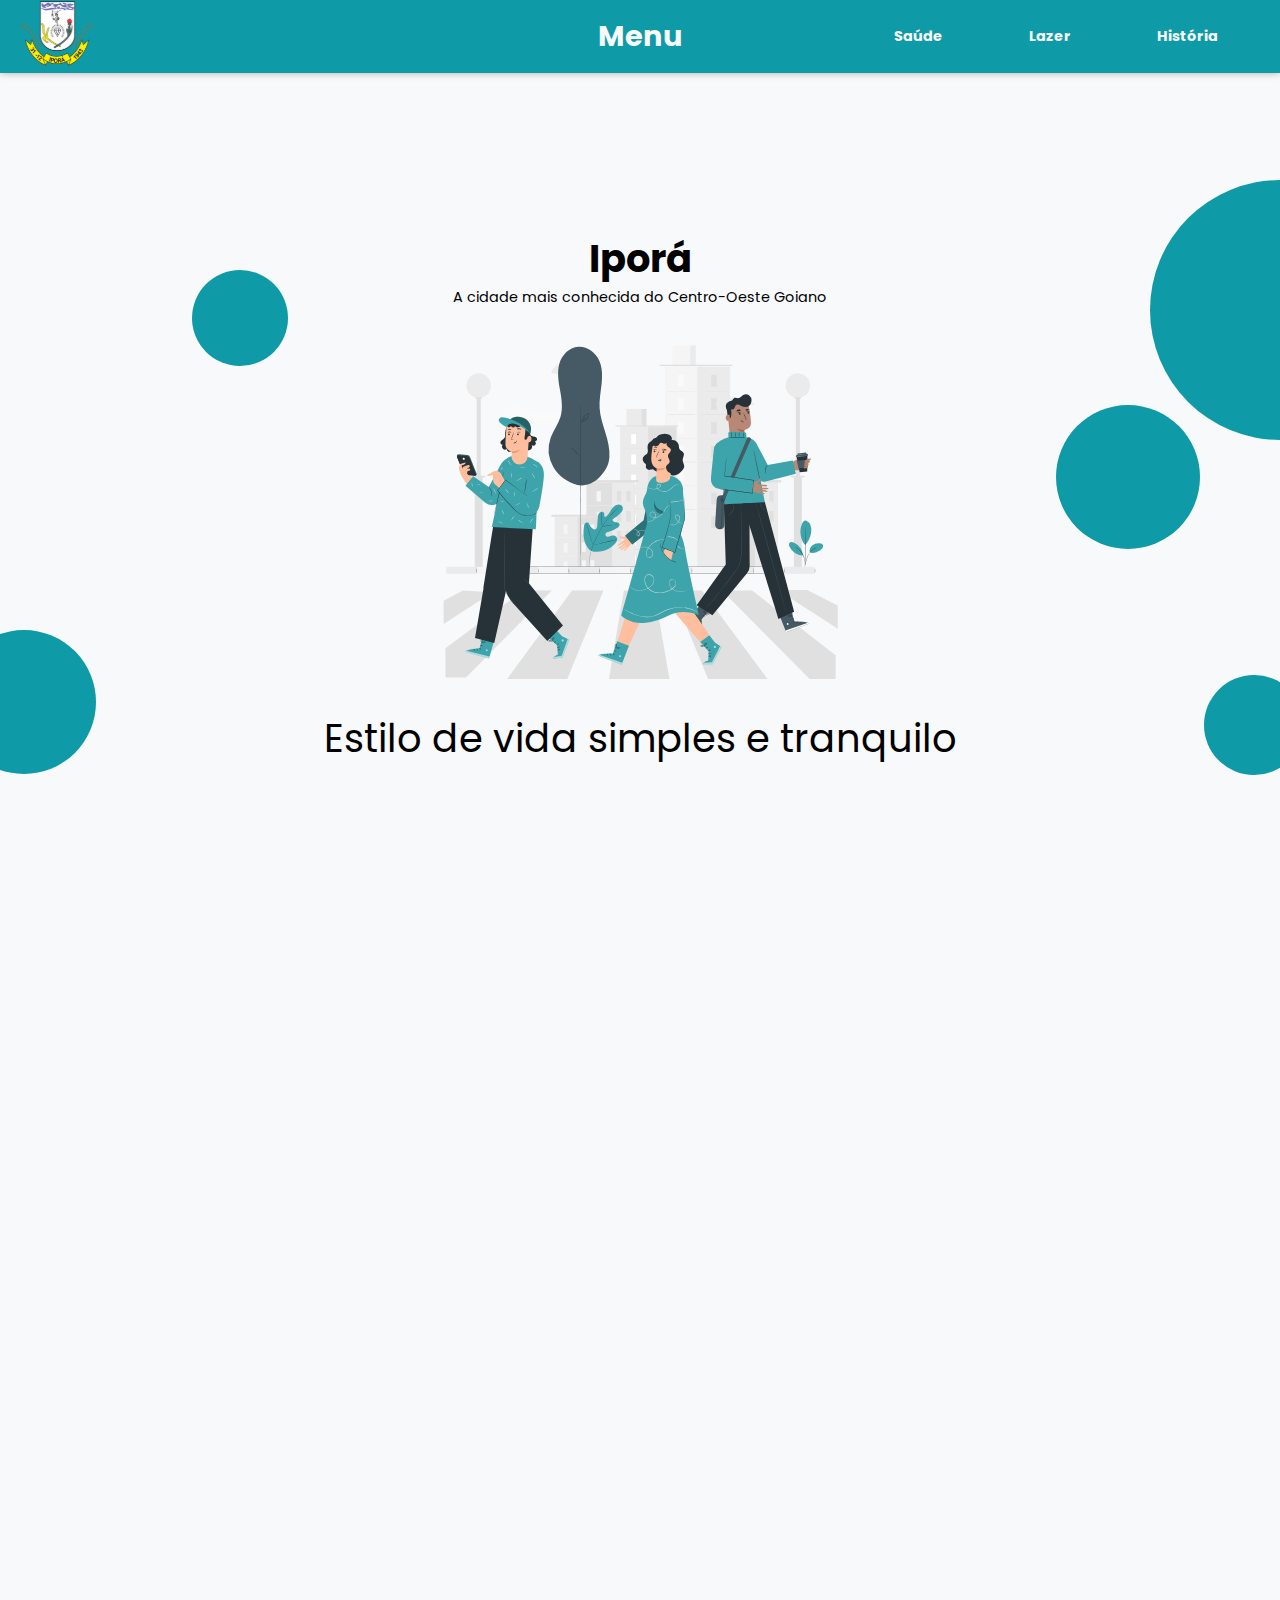
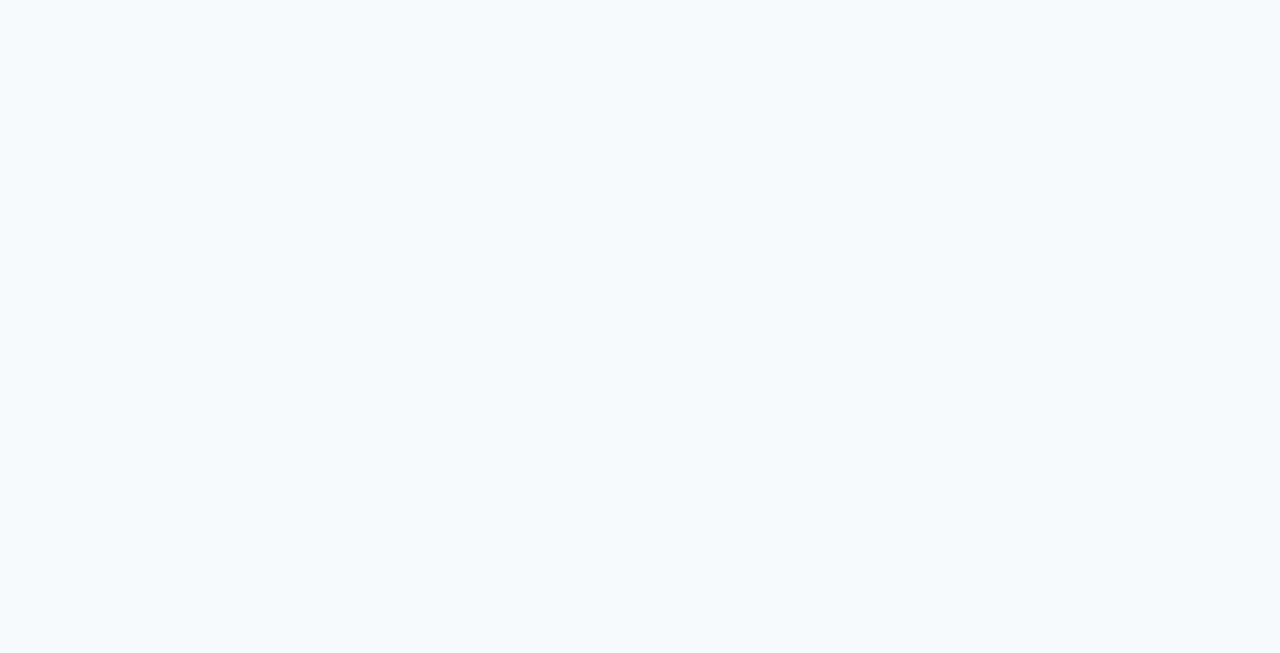
<file: pages/index.html>
<!DOCTYPE html>
<html lang="pt-br">
  <head>
    <meta charset="UTF-8" />
    <meta name="viewport" content="width=device-width, initial-scale=1.0" />
    <title>Cidade de Iporá</title>
    <link rel="stylesheet" href="../css/main.css" />
    <link rel="stylesheet" href="../css/header.css" />
    <link rel="stylesheet" href="../css/section.css" />
    <link rel="stylesheet" href="../css/card.css" />
    <link rel="stylesheet" href="../css/footer.css" />
    <link
      href="https://fonts.googleapis.com/css2?family=Poppins&display=swap"
      rel="stylesheet"
    />
    <link rel="shortcut icon" href="../assets/ipora.svg" type="image/x-icon" />
  </head>
  <body id="root">
    <header>
      <nav class="bg-dark-blue">
        <div class="logo-image">
          <img src="../assets/ipora.svg" alt="Simbolo Iporá" />
        </div>
        <strong>Menu</strong>
        <div class="items" id="nav-items">
          <ul>
            <li>
              <a onclick="isOpenToDefault()" href="./public_health.html"
                >Saúde</a
              >
            </li>
            <li>
              <a onclick="isOpenToDefault()" href="./leisure.html">Lazer</a>
            </li>
            <li>
              <a onclick="isOpenToDefault()" href="./history.html">História</a>
            </li>
          </ul>
        </div>
        <div class="btn" id="hamburguer">
          <div class="btn-hamburguer"></div>
        </div>
      </nav>
    </header>
    <section>
      <div class="circle circles1 bg-dark-blue"></div>
      <div class="circle circles2 bg-dark-blue"></div>
      <div class="circle circles3 bg-dark-blue"></div>

      <p class="city-name">Iporá</p>
      <p class="city-label">A cidade mais conhecida do Centro-Oeste Goiano</p>
      <object type="image/svg+xml" data="../assets/Street-view.svg">
        Your browser don't suport SVG's
      </object>
      <p class="text-brand">Estilo de vida simples e tranquilo</p>
    </section>
    <article class="card card-left">
      <div class="image">
        <object type="image/svg+xml" data="../assets/Doctors-pana.svg">
          Your browser don't suport SVG's
        </object>
      </div>
      <div class="text-content">
        <strong>Saude pública de pronto atendimento</strong>
        <p>
          Em iporá a saude de seus habitantes vem em primeiro lugar, UPA
          disponível em caso de emergências e PSF’s prontas para atender você.
          <br />
          Veja mais sobre a saúde <a href="./public_health.html">aqui</a>
        </p>
      </div>
    </article>
    <article class="card card-right">
      <div class="image">
        <object type="image/svg+xml" data="../assets/Passing by-amico.svg">
          Your browser don't suport SVG's
        </object>
      </div>
      <div class="text-content">
        <strong>Lazer e qualidade de vida</strong>
        <p>
          Não só a saúde mas também a qualidade de vida é muito importante para
          todos os habitates da nossa nobre cidade.
          <br />
          Veja mais sobre lazer e pontos turísticos
          <a href="./leisure.html">aqui</a>
        </p>
      </div>
    </article>

    <article class="card card-center bg-dark-blue">
      <div class="image">
        <object type="image/svg+xml" data="../assets/ipora.svg">
          Your browser don't suport SVG's
        </object>
      </div>
      <div class="text-content">
        <strong>Iporá</strong>
        <p>Venha viver o futuro, na cidade perfeita para ele!</p>
      </div>
    </article>
    <article class="card card-left">
      <div class="image">
        <object
          type="image/svg+xml"
          data="../assets/People visiting history museum-amico.svg"
        >
          Your browser don't suport SVG's
        </object>
      </div>
      <div class="text-content">
        <strong>A história da cidade</strong>
        <p>
          Iporá foi um acontecimento na fundacão do Arraial de Pilões nas
          margens do Rio Claro, em 1748
          <br />
          Veja mais sobre a história <a href="./history.html">aqui</a>
        </p>
      </div>
    </article>
    <footer>
      <div class="text-content">
        <p>
          Todos os conteúdos aqui apresentados são <strong>ficticios</strong> e
          para meios acadêmicos.
        </p>
        <p>
          As imagens e desenhos utilizados são de terceiros, podem ser acessadas
          por aqui na <a href="https://stories.freepik.com/">Stories Freepik</a>
        </p>
        <p>
          Fontes utilizadas podem ser encontradas aqui
          <a href="https://fonts.google.com/">Google Fonts</a>
        </p>
      </div>
      <div class="flag">
        <strong>IF Goiano - Brasil</strong>
        <object type="image/svg+xml" data="../assets/br.svg"></object>
      </div>
    </footer>
  </body>
  <script src="../js/hamburguer_menu.js"></script>
</html>
</file>
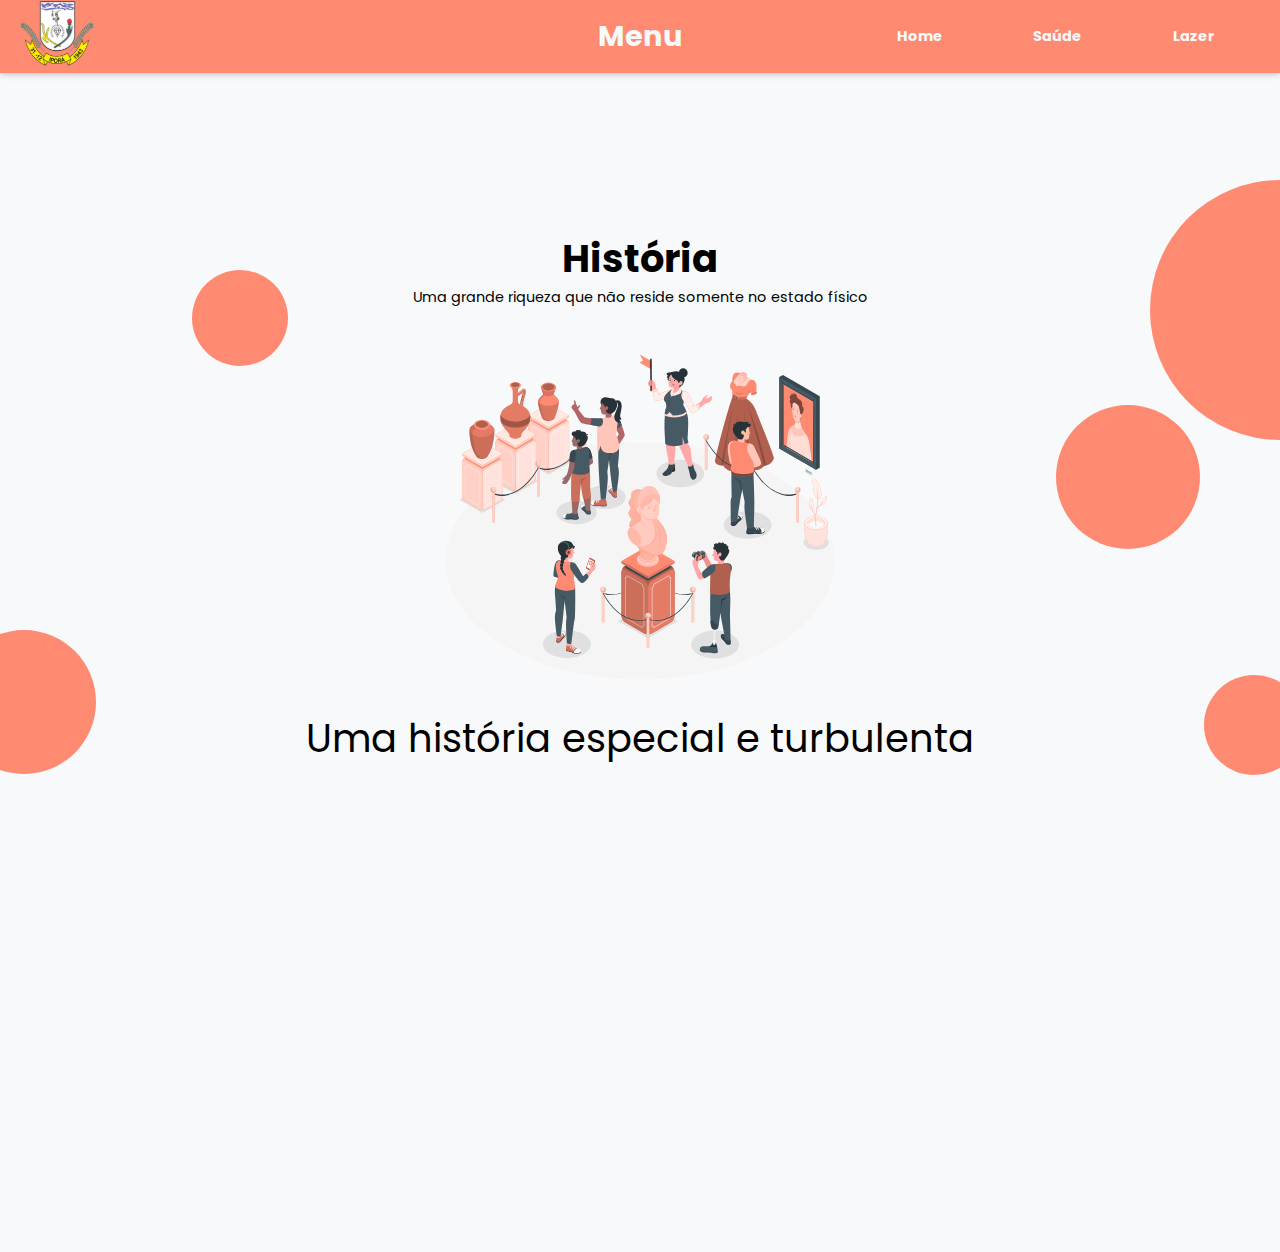
<file: pages/history.html>
<!DOCTYPE html>
<html lang="pt-br">
  <head>
    <meta charset="UTF-8" />
    <meta name="viewport" content="width=device-width, initial-scale=1.0" />
    <title>Cidade de Iporá</title>
    <link rel="stylesheet" href="../css/main.css" />
    <link rel="stylesheet" href="../css/header.css" />
    <link rel="stylesheet" href="../css/section.css" />
    <link rel="stylesheet" href="../css/card.css" />
    <link rel="stylesheet" href="../css/footer.css" />
    <link rel="stylesheet" href="../css/dropdown.css" />
    <link
      href="https://fonts.googleapis.com/css2?family=Poppins&display=swap"
      rel="stylesheet"
    />
    <link rel="shortcut icon" href="../assets/ipora.svg" type="image/x-icon" />
  </head>
  <body id="root">
    <header>
      <nav class="bg-red">
        <div class="logo-image">
          <img src="../assets/ipora.svg" alt="Simbolo Iporá" />
        </div>
        <strong>Menu</strong>
        <div class="items" id="nav-items">
          <ul>
            <li onclick="isOpenToDefault()"><a href="./index.html">Home</a></li>
            <li onclick="isOpenToDefault()">
              <a href="./public_health.html">Saúde</a>
            </li>
            <li onclick="isOpenToDefault()">
              <a href="./leisure.html">Lazer</a>
            </li>
          </ul>
        </div>
        <div class="btn" id="hamburguer">
          <div class="btn-hamburguer"></div>
        </div>
      </nav>
    </header>
    <section>
      <div class="circle circles1 bg-red"></div>
      <div class="circle circles2 bg-red"></div>
      <div class="circle circles3 bg-red"></div>

      <p class="city-name">História</p>
      <p class="city-label">
        Uma grande riqueza que não reside somente no estado físico
      </p>
      <object
        type="image/svg+xml"
        data="../assets/People visiting history museum-amico.svg"
      >
        Your browser don't suport SVG's
      </object>
      <p class="text-brand">Uma história especial e turbulenta</p>
    </section>

    <article class="dropdown" id="article1" onclick="openDropdown(this)">
      <div class="dropdown-header">
        <div class="dropdown-icon">
          <object type="image/svg+xml" data="../assets/chevron-down-solid.svg">
            Your browser don't suport SVG's
          </object>
        </div>
        <div class="title">Onde tudo começou</div>
      </div>
      <div class="texts">
        A nossa história começa com a vinda de uma de exploradores dos quais os
        princípios eram o enriquecimento. A busca por recursos em outro local já
        era escassa e a necessidade da mudança do local explorado era
        necessária, fazendo com que assim os exploradores viajassem em rumo a
        nossa preciosa cidade. <br />
        Com o tempo foi se formado um povoado que hoje é a linda cidade de
        Iporá, em uma busca ambiciosa pela qualidade de vida de seus habitantes
        <br />
        <br />
        Veja a história real
        <a
          href="https://ifgoiano.edu.br/museuvirtual/?page_id=99#:~:text=Ipor%C3%A1%20teve%20sua%20origem%2C%20oficialmente,do%20Rio%20Claro%2C%20em%201748.&text=Assim%2C%20em%205%20de%20julho,de%20Goi%C3%A1s%20(Vila%20Boa)."
          >aqui</a
        >
      </div>
    </article>
    <article class="dropdown" id="article1" onclick="openDropdown(this)">
      <div class="dropdown-header">
        <div class="dropdown-icon">
          <object type="image/svg+xml" data="../assets/chevron-down-solid.svg">
            Your browser don't suport SVG's
          </object>
        </div>
        <div class="title">Os primeiros cidadãos</div>
      </div>
      <div class="texts">
        Como dito acima os exploradores eram uma familia que viera para a
        conquista de riquesas, e assim foi feito. Com a exploração de terras foi
        possível extrair as riquezas presentes no solo . <br />
        Não somente mas também vale ressaltar que todas as histórias
        apresentadas são para o "recheamento de linguiças" e são totalmente
        ficticios.
      </div>
    </article>
    <article class="dropdown" id="article1" onclick="openDropdown(this)">
      <div class="dropdown-header">
        <div class="dropdown-icon">
          <object type="image/svg+xml" data="../assets/chevron-down-solid.svg">
            Your browser don't suport SVG's
          </object>
        </div>
        <div class="title">Por que o nome "Iporá"?</div>
      </div>
      <div class="texts">
        Essa questão é simples, "Ipo" vem de Initial Public Offering, que é
        representado na primeira vez que uma empresa vende suas ações
        publicamente. <br />
        Já "rá", vem de um grito famoso pelos habitantes locais. Surgindo assim
        a prosperá Iporá!
      </div>
    </article>

    <footer>
      <div class="text-content">
        <p>
          Todos os conteúdos aqui apresentados são <strong>ficticios</strong> e
          para meios acadêmicos.
        </p>
        <p>
          As imagens e desenhos utilizados são de terceiros, podem ser acessadas
          por aqui na <a href="https://stories.freepik.com/">Stories Freepik</a>
        </p>
        <p>
          Fontes utilizadas podem ser encontradas aqui
          <a href="https://fonts.google.com/">Google Fonts</a>
        </p>
      </div>
      <div class="flag">
        <strong>IF Goiano - Brasil</strong>
        <object type="image/svg+xml" data="../assets/br.svg"></object>
      </div>
    </footer>
  </body>
  <script src="../js/hamburguer_menu.js"></script>
  <script src="../js/dropdown.js"></script>
</html>
</file>
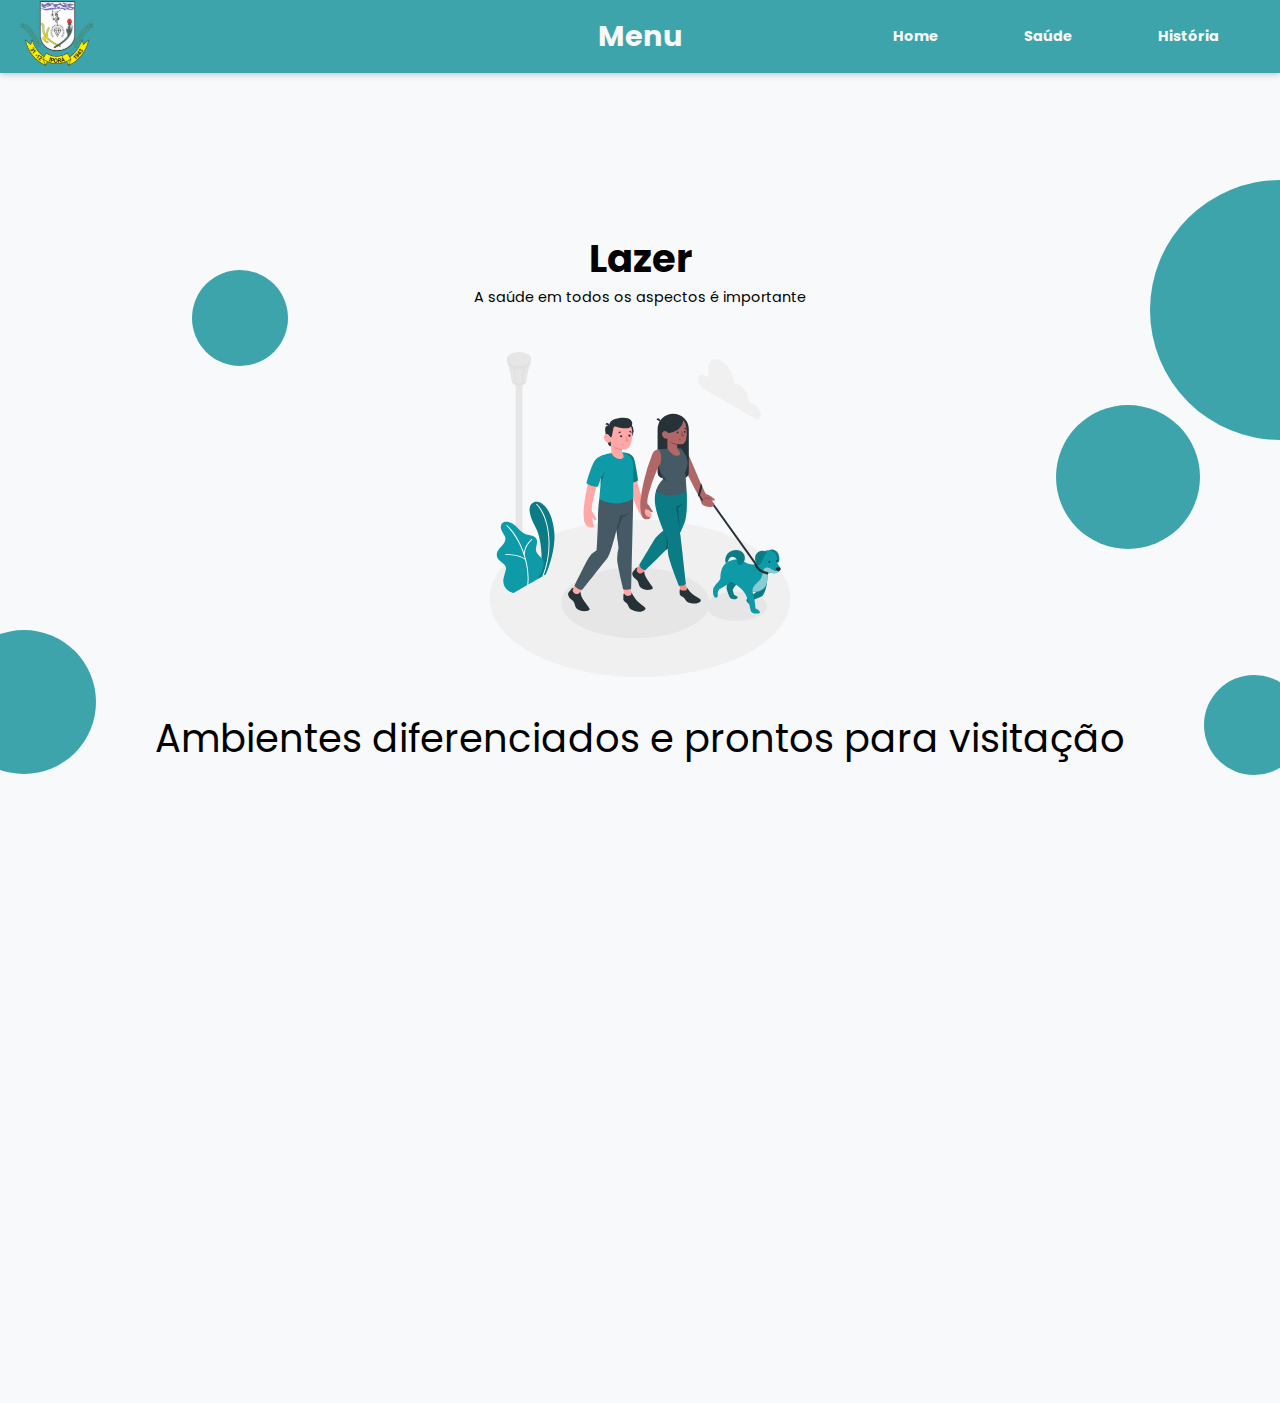
<file: pages/leisure.html>
<!DOCTYPE html>
<html lang="pt-br">
  <head>
    <meta charset="UTF-8" />
    <meta name="viewport" content="width=device-width, initial-scale=1.0" />
    <title>Cidade de Iporá</title>
    <link rel="stylesheet" href="../css/main.css" />
    <link rel="stylesheet" href="../css/header.css" />
    <link rel="stylesheet" href="../css/section.css" />
    <link rel="stylesheet" href="../css/card.css" />
    <link rel="stylesheet" href="../css/footer.css" />
    <link rel="stylesheet" href="../css/dropdown.css" />
    <link
      href="https://fonts.googleapis.com/css2?family=Poppins&display=swap"
      rel="stylesheet"
    />
    <link rel="shortcut icon" href="../assets/ipora.svg" type="image/x-icon" />
  </head>
  <body id="root">
    <header>
      <nav class="bg-light-blue">
        <div class="logo-image">
          <img src="../assets/ipora.svg" alt="Simbolo Iporá" />
        </div>
        <strong>Menu</strong>
        <div class="items" id="nav-items">
          <ul>
            <li onclick="isOpenToDefault()"><a href="./index.html">Home</a></li>
            <li onclick="isOpenToDefault()">
              <a href="./public_health.html">Saúde</a>
            </li>
            <li onclick="isOpenToDefault()">
              <a href="./history.html">História</a>
            </li>
          </ul>
        </div>
        <div class="btn" id="hamburguer">
          <div class="btn-hamburguer"></div>
        </div>
      </nav>
    </header>
    <section>
      <div class="circle circles1 bg-light-blue"></div>
      <div class="circle circles2 bg-light-blue"></div>
      <div class="circle circles3 bg-light-blue"></div>

      <p class="city-name">Lazer</p>
      <p class="city-label">A saúde em todos os aspectos é importante</p>
      <object type="image/svg+xml" data="../assets/Passing by-amico.svg">
        Your browser don't suport SVG's
      </object>
      <p class="text-brand">Ambientes diferenciados e prontos para visitação</p>
    </section>

    <article class="card card-center bg-light-blue">
      <div class="image">
        <iframe
          src="https://www.google.com/maps/embed?pb=!1m14!1m8!1m3!1d15307.47214221754!2d-51.115345!3d-16.4315272!3m2!1i1024!2i768!4f13.1!3m3!1m2!1s0x0%3A0xf31854986df56fc4!2sLago%20P%C3%B4r-do-Sol!5e0!3m2!1spt-BR!2sbr!4v1602359023213!5m2!1spt-BR!2sbr"
          width="215"
          height="200"
          frameborder="0"
          style="border: 0"
          allowfullscreen=""
          aria-hidden="false"
          tabindex="0"
        ></iframe>
      </div>
      <div class="text-content">
        <strong>Lago por do sol</strong>
        <p>
          Toda cidade do interior tem um ponto turístico marcante, o nosso é o
          lago
        </p>
      </div>
    </article>
    <article class="dropdown" id="article1" onclick="openDropdown(this)">
      <div class="dropdown-header">
        <div class="dropdown-icon">
          <object type="image/svg+xml" data="../assets/chevron-down-solid.svg">
            Your browser don't suport SVG's
          </object>
        </div>
        <div class="title">Principais pontos de Lazer</div>
      </div>
      <div class="texts">
        Assim como o lago, o Morro do Macaco é um belo local para visitação,
        tendo uma vista linda para partes da cidade <br />
        Há também diversas outras maneiras de se divertir na cidade como:
        restaurantes, pizzarias, bares e etc...
      </div>
    </article>

    <footer>
      <div class="text-content">
        <p>
          Todos os conteúdos aqui apresentados são <strong>ficticios</strong> e
          para meios acadêmicos.
        </p>
        <p>
          As imagens e desenhos utilizados são de terceiros, podem ser acessadas
          por aqui na <a href="https://stories.freepik.com/">Stories Freepik</a>
        </p>
        <p>
          Fontes utilizadas podem ser encontradas aqui
          <a href="https://fonts.google.com/">Google Fonts</a>
        </p>
      </div>
      <div class="flag">
        <strong>IF Goiano - Brasil</strong>
        <object type="image/svg+xml" data="../assets/br.svg"></object>
      </div>
    </footer>
  </body>
  <script src="../js/hamburguer_menu.js"></script>
  <script src="../js/dropdown.js"></script>
</html>
</file>
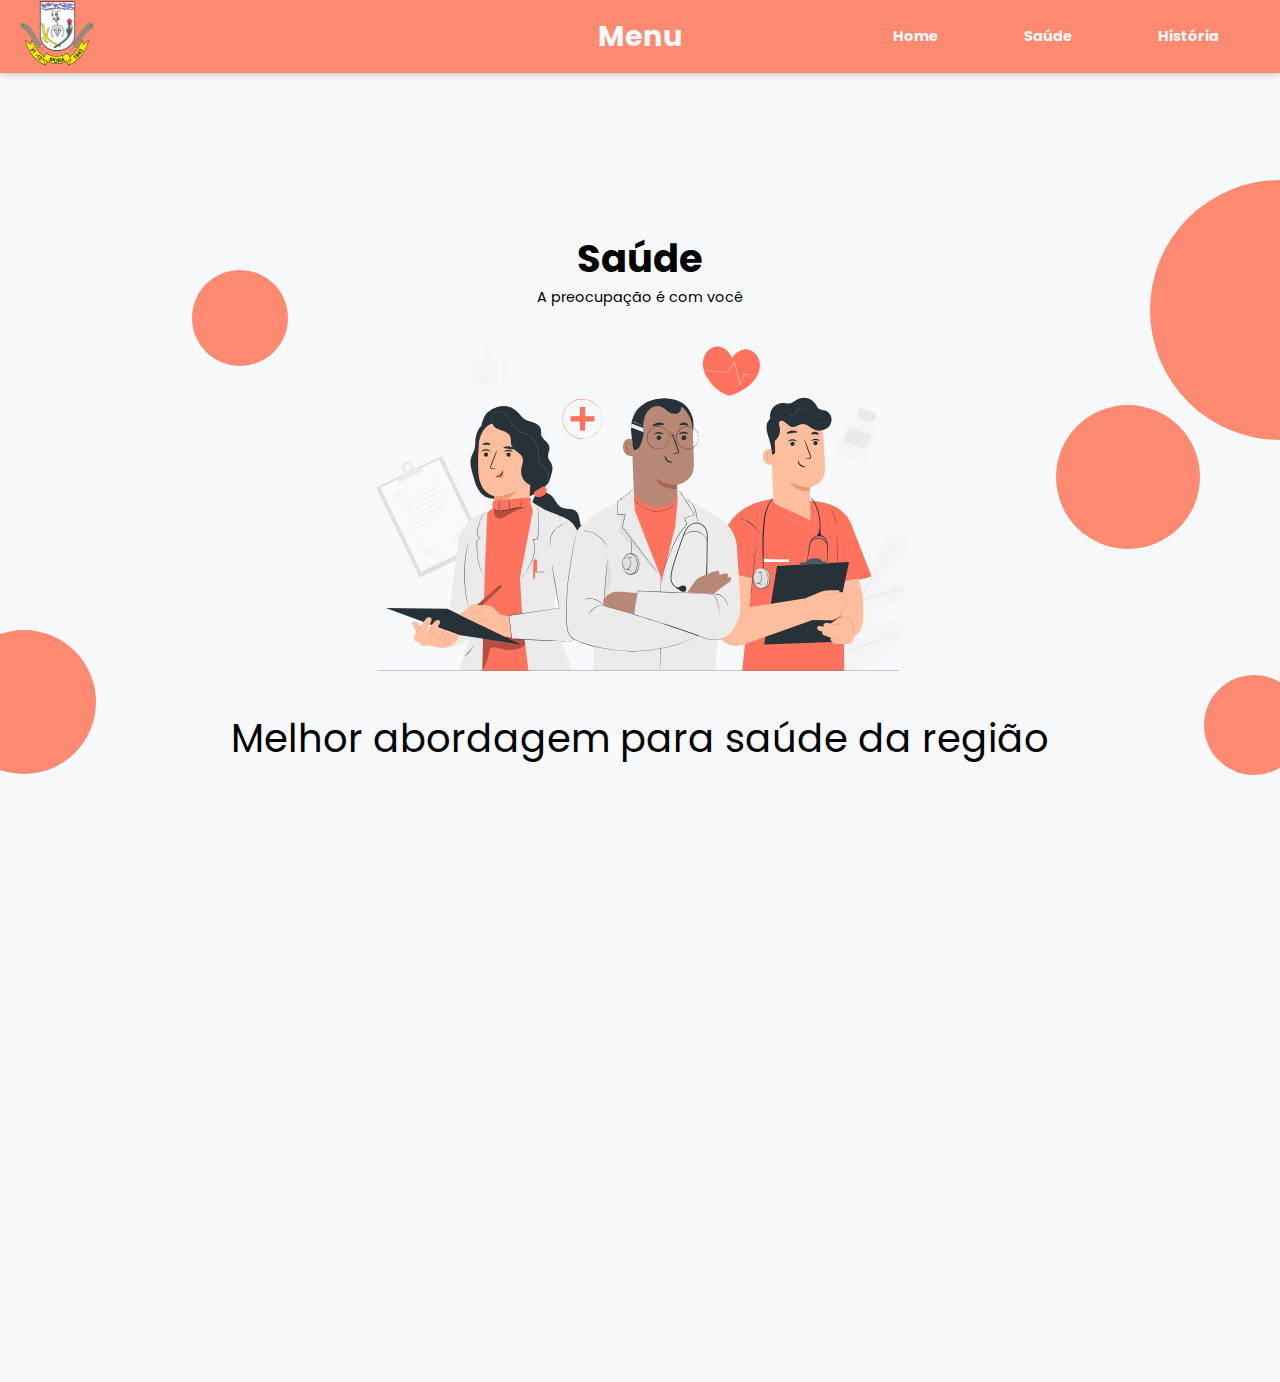
<file: pages/public_health.html>
<!DOCTYPE html>
<html lang="pt-br">
  <head>
    <meta charset="UTF-8" />
    <meta name="viewport" content="width=device-width, initial-scale=1.0" />
    <title>Cidade de Iporá</title>
    <link rel="stylesheet" href="../css/main.css" />
    <link rel="stylesheet" href="../css/header.css" />
    <link rel="stylesheet" href="../css/section.css" />
    <link rel="stylesheet" href="../css/card.css" />
    <link rel="stylesheet" href="../css/footer.css" />
    <link rel="stylesheet" href="../css/dropdown.css" />
    <link
      href="https://fonts.googleapis.com/css2?family=Poppins&display=swap"
      rel="stylesheet"
    />
    <link rel="shortcut icon" href="../assets/ipora.svg" type="image/x-icon" />
  </head>
  <body id="root">
    <header>
      <nav class="bg-red">
        <div class="logo-image">
          <img src="../assets/ipora.svg" alt="Simbolo Iporá" />
        </div>
        <strong>Menu</strong>
        <div class="items" id="nav-items">
          <ul>
            <li onclick="isOpenToDefault()"><a href="./index.html">Home</a></li>
            <li onclick="isOpenToDefault()">
              <a href="./public_health.html">Saúde</a>
            </li>
            <li onclick="isOpenToDefault()">
              <a href="./history.html">História</a>
            </li>
          </ul>
        </div>
        <div class="btn" id="hamburguer">
          <div class="btn-hamburguer"></div>
        </div>
      </nav>
    </header>
    <section>
      <div class="circle circles1 bg-red"></div>
      <div class="circle circles2 bg-red"></div>
      <div class="circle circles3 bg-red"></div>

      <p class="city-name">Saúde</p>
      <p class="city-label">A preocupação é com você</p>
      <object type="image/svg+xml" data="../assets/Doctors-pana.svg">
        Your browser don't suport SVG's
      </object>
      <p class="text-brand">Melhor abordagem para saúde da região</p>
    </section>

    <article class="card card-center bg-red">
      <div class="image">
        <iframe
          src="https://www.google.com/maps/embed?pb=!1m14!1m8!1m3!1d15307.47214221754!2d-51.115345!3d-16.4315272!3m2!1i1024!2i768!4f13.1!3m3!1m2!1s0x0%3A0xf31854986df56fc4!2sLago%20P%C3%B4r-do-Sol!5e0!3m2!1spt-BR!2sbr!4v1602359023213!5m2!1spt-BR!2sbr"
          width="215"
          height="200"
          frameborder="0"
          style="border: 0"
          allowfullscreen=""
          aria-hidden="false"
          tabindex="0"
        ></iframe>
      </div>
      <div class="text-content">
        <strong>PSF’s prontas!</strong>
        <p>Como toda grande cidade é necessária uma saúde pública de ponta!</p>
      </div>
    </article>
    <article class="dropdown" id="article1" onclick="openDropdown(this)">
      <div class="dropdown-header">
        <div class="dropdown-icon">
          <object type="image/svg+xml" data="../assets/chevron-down-solid.svg">
            Your browser don't suport SVG's
          </object>
        </div>
        <div class="title">A necessidade traz o avanço</div>
      </div>
      <div class="texts">
        O pronto atendimento da nossa cidade é admirável a capacidade de lidar
        com pessoas em um estado anormal é incrível comparada com municípios de
        porte igual ou maior. <br />
        É interessante relembrar que todos esses PSF’s são de atendimento
        público e disponíveis 24h por dia
      </div>
    </article>

    <footer>
      <div class="text-content">
        <p>
          Todos os conteúdos aqui apresentados são <strong>ficticios</strong> e
          para meios acadêmicos.
        </p>
        <p>
          As imagens e desenhos utilizados são de terceiros, podem ser acessadas
          por aqui na <a href="https://stories.freepik.com/">Stories Freepik</a>
        </p>
        <p>
          Fontes utilizadas podem ser encontradas aqui
          <a href="https://fonts.google.com/">Google Fonts</a>
        </p>
      </div>
      <div class="flag">
        <strong>IF Goiano - Brasil</strong>
        <object type="image/svg+xml" data="../assets/br.svg"></object>
      </div>
    </footer>
  </body>
  <script src="../js/hamburguer_menu.js"></script>
  <script src="../js/dropdown.js"></script>
</html>
</file>
<file: css/main.css>
:root {
  font-size: 60%;

  --color-light: #f8f9fa;
  --color-dark: #4a4e4d;
  --color-grey: #eeeeee;
  --color-light-blue: #3da4ab;
  --color-dark-blue: #0e9aa7;
  --color-yellow: #f6cd61;
  --color-red: #fe8a71;
}

* {
  padding: 0;
  margin: 0;
  outline: none;
  box-sizing: border-box;

  font-family: Poppins;
  z-index: 1;
}

html,
body {
  height: 100vh;
  overflow-x: hidden;
}

body {
  position: relative;
  background-color: var(--color-light);
}

@media (min-height: 992px) {
  :root {
    font-size: 110%;
  }
}

a {
  text-decoration: none;
  font-weight: bold;
  color: inherit;
}

.bg-dark-blue {
  background-color: var(--color-dark-blue) !important;
}

.bg-yellow {
  background-color: var(--color-yellow) !important;
}

.bg-red {
  background-color: var(--color-red) !important;
}
.bg-light-blue {
  background-color: var(--color-light-blue) !important;
}
</file>
<file: css/header.css>
@keyframes appearFromUp {
  from {
    transform: translateY(-4rem);
    opacity: 0;
  }
  to {
    transform: translateY(0);
    opacity: 1;
  }
}

header {
  position: fixed;
  width: 100vw;

  z-index: 2;
  animation: appearFromUp 500ms ease;
  box-shadow: 0 0 0.8rem rgba(0, 0, 0, 0.3);
}

header nav {
  display: flex;
  padding: 0 2rem;
  font-size: 1.5rem;

  justify-content: space-between;
  align-items: center;
  color: var(--color-light);
}

header nav strong {
  font-size: 3rem;
}

header nav .logo-image {
  width: 33%;
}

header nav .logo-image img {
  height: 7rem;
}

header nav .items {
  width: 33%;
}

header nav .btn {
  position: relative;

  display: none;
  flex-direction: column;
  justify-content: center;
  width: 3rem;
  height: 3rem;
  cursor: pointer;
}

header nav .btn .btn-hamburguer {
  width: 100%;
  height: 0.3rem;
  background-color: var(--color-light);
  border-radius: 2rem;
}

header nav .btn .btn-hamburguer::before {
  content: '';
  position: absolute;
  width: 100%;
  height: 0.3rem;
  background-color: var(--color-light);
  border-radius: 2rem;
  top: 0.5rem;
}

header nav .btn .btn-hamburguer::after {
  content: '';
  position: absolute;
  width: 100%;
  height: 0.3rem;
  background-color: var(--color-light);
  border-radius: 2rem;
  bottom: 0.5rem;
}

header nav .items ul {
  list-style: none;
  display: flex;
  justify-content: space-around;
}

hader nav .items ul li {
  margin: 0 2rem;
}

@media (max-width: 662px) {
  header nav strong {
    display: none;
  }

  header nav .items {
    opacity: 0;
    position: absolute;
    background-color: inherit;
    z-index: -1;
    height: 100vh;
    right: 0;
    top: 0;
    margin-top: 7rem;
    padding: 1rem;
    transition: all 0.5s ease;
  }

  header nav .items ul {
    display: none;
    flex-direction: column;
    justify-content: start;
    align-items: flex-end;
  }

  header nav .items ul li + li {
    margin-top: 2rem;
  }

  header nav .open ul {
    display: flex;
  }

  header nav .btn {
    display: flex;
  }
}
</file>
<file: css/section.css>
@keyframes fadeIn {
  from {
    opacity: 0;
  }
  to {
    opacity: 1;
  }
}

section {
  height: 100vh;
  width: 100vw;
  padding-top: 10rem;

  display: flex;
  flex-direction: column;
  justify-content: center;
  align-items: center;

  animation: fadeIn 2s ease;
}

section .city-name {
  font-size: 2.5rem;
  font-weight: bold;
}

section .city-label {
  font-size: 1rem;
}

section object {
  height: 100rem;
  border-radius: 10rem;
}

section .text-brand {
  font-size: 2rem;
  text-align: center;
}

@media (min-width: 992px) {
  section .city-name {
    font-size: 4rem;
    font-weight: bold;
  }

  section .city-label {
    font-size: 1.5rem;
  }

  section object {
    width: 70%;
  }

  section .text-brand {
    font-size: 4rem;
  }
}

@media (min-height: 662px) {
  section object {
    height: 50%;
    border-radius: 10rem;
  }

  section .card .image {
    display: none;
  }
}

.cirle {
  z-index: -1;
}

/* Big circle */
section .circles1::before {
  background-color: inherit;
  height: 260px;
  width: 260px;
  border-radius: 50%;

  content: '';

  position: absolute;
  top: 20%;
  right: -130px;
}

/* Medium circle right */
section .circles1::after {
  background-color: inherit;
  height: 15rem;
  width: 15rem;
  border-radius: 50%;

  content: '';

  position: absolute;
  top: 45%;
  right: 80px;
}

/* Small circle right */
section .circles2::before {
  background-color: inherit;
  height: 100px;
  width: 100px;
  border-radius: 50%;

  content: '';

  position: absolute;
  top: 75%;
  right: -2.5rem;
}
/* Medium circle left */
section .circles2::after {
  background-color: inherit;
  height: 15rem;
  width: 15rem;
  border-radius: 50%;

  content: '';

  position: absolute;
  top: 70%;
  left: -5rem;
}

/* Small circle left */
section .circles3::before {
  background-color: inherit;
  height: 10rem;
  width: 10rem;
  border-radius: 50%;

  content: '';

  position: absolute;
  top: 30%;
  left: 20rem;
}
</file>
<file: css/card.css>
.card {
  background-color: var(--color-dark);
  padding: 3rem 0;
  border-radius: 9rem;
  color: var(--color-light);
  overflow: hidden;

  margin: 2rem 0;

  display: flex;
  justify-content: space-between;
  align-items: center;
}

.card-left {
  transform: translateX(-20%);
  padding-left: 25%;
}

.card-right {
  flex-direction: row-reverse;
  padding-right: 25%;
  transform: translateX(20%);
}

.card-center {
  width: 50%;
  margin: 2rem auto;
  border-radius: 13rem;
}

.card-center .image object {
  height: 2rem;
}

.card .image {
  display: flex;
  justify-content: center;
  align-items: center;

  height: 15rem;
  width: 70%;
  padding: 1rem;
}

.card .image object {
  height: 20rem;
  width: 35rem;
}

.card .text-content {
  font-size: 1.5rem;
  padding-right: 1rem;
  margin: 4rem;
  width: 40%;
}

.card .text-content strong {
  font-size: 2rem;
  margin-bottom: 3rem;
  display: block;
  text-align: center;
}

@media (max-width: 662px) {
  .image {
    display: none !important;
  }
}
</file>
<file: css/footer.css>
footer {
  background-color: var(--color-grey);
  padding: 2rem 1rem;
  font-size: 0.9rem;
  margin-top: 3rem;

  display: flex;
  justify-content: space-between;
  align-items: center;
}

footer .flag {
  display: flex;
  align-items: center;
}

footer .flag strong {
  margin-right: 1rem;
}
footer .flag object {
  width: 2.5rem;
}

footer .text-content::before {
  content: 'Desenvolvido por: João Pedro Barros Ferreira';
  font-weight: bold;
}

footer a {
  font-size: 1rem;
}
</file>
<file: css/dropdown.css>
.dropdown {
  position: relative;
  width: 80%;
  height: 7rem;
  margin: 1rem auto;
  outline: none;
  transition: 1s ease;
  cursor: pointer;
}

.dropdown .dropdown-header {
  height: 100%;
  padding: 1rem 0;

  display: flex;
  justify-content: center;
  align-items: center;
  background-color: var(--color-grey);
  border-radius: 2rem;
}

.dropdown .dropdown-icon {
  display: flex;
  justify-content: center;
  align-items: center;
  margin-right: 1rem;

  transition: 1s ease;
}
.dropdown .dropdown-icon object {
  height: 2rem;
}

.dropdown .title {
  display: flex;
  justify-content: center;
  align-items: center;
  font-size: 2rem;
}

.texts {
  width: 100%;
  font-size: 1.5rem;
  position: absolute;
  opacity: 0;
  z-index: -1;
  color: var(--color-grey);
  height: 0;
  overflow: hidden;

  background-color: var(--color-dark);
  padding: 3rem 2rem 2rem;
  border-radius: 2rem;
  transition: all 1s ease;
  top: 0;
}
</file>
